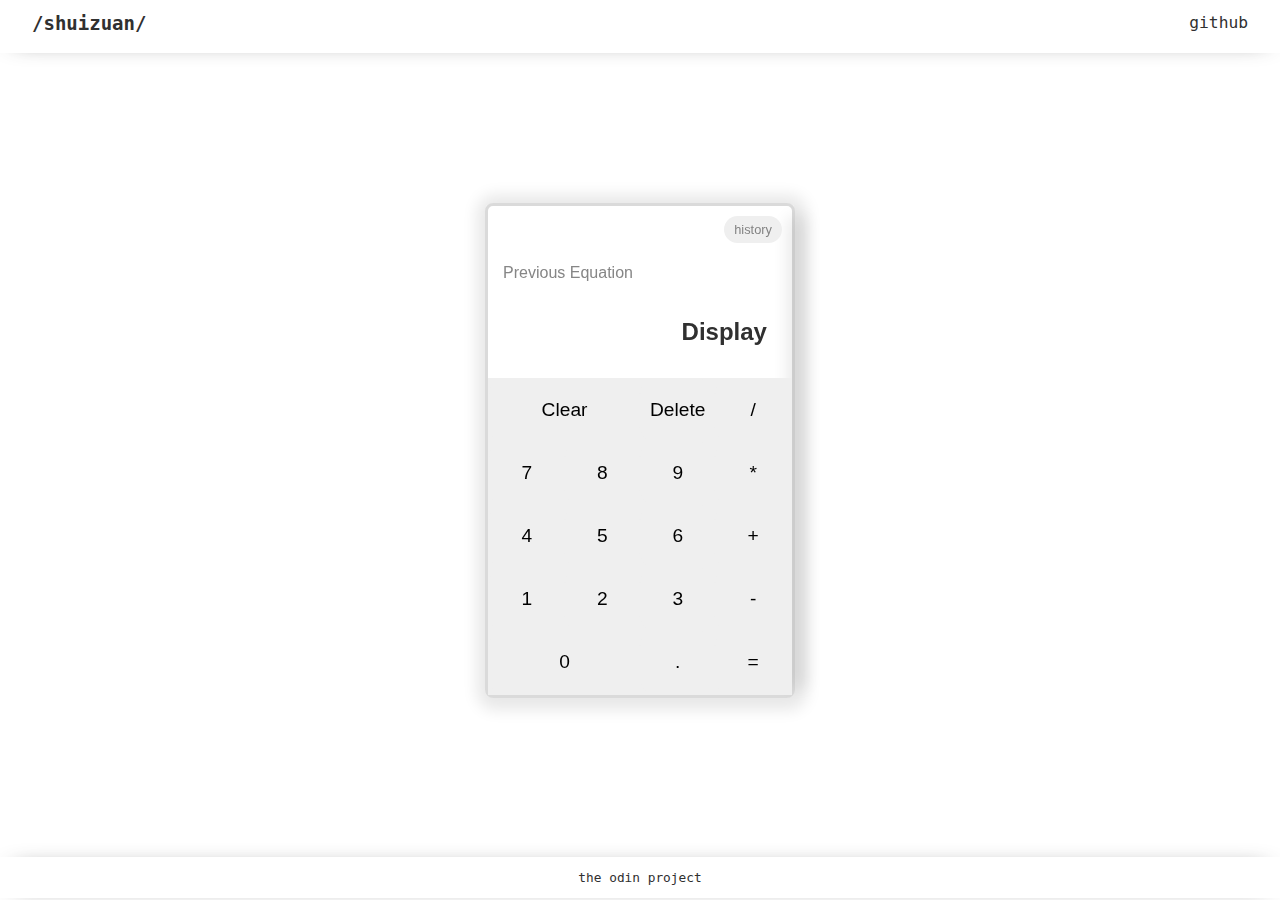
<file: calculator/index.html>
<!DOCTYPE html>
<html lang="en">
<head>
    <base href="https://shuizuan.github.io/the_odin_project/">
    <link rel="stylesheet" href="calculator/style.css">
    <script src="calculator/script.js" defer></script>
<!--     <link rel="stylesheet" href="style.css">
    <script src="script.js" defer></script> -->
    <meta charset="UTF-8">
    <meta http-equiv="X-UA-Compatible" content="IE=edge">
    <meta name="viewport" content="width=device-width, initial-scale=1.0">
    <title>Calculator</title>
</head>
<body>
<header>
    <h3>/shuizuan/</h3>
    <a href="https://github.com/shuizuan">github</a>
</header>
<main>
    <div id="calcWrap">
        <div id="displays">
            <div id="histBWrap">
                <button id="histBut">history</button>
            </div>
            <div id="prevs">
                <p id="startPrev">Previous Equation</p>
                <p id="prevDisp"></p>
            </div>
            <div id="mainDisp">
                <h6 id="start">Display</h6>
                <h6 id="dftDisp"></h6>
                <h6 id="res"></h6>
            </div>
        </div>
        <div id="buttons">
            <button value="" id="clear">Clear</button>
            <button value="" id="del">Delete</button>
            <button value="/" >/</button>
            <button value="7" >7</button>
            <button value="8" >8</button>
            <button value="9" >9</button>
            <button value="*" >*</button>
            <button value="4" >4</button>
            <button value="5" >5</button>
            <button value="6" >6</button>
            <button value="+" >+</button>
            <button value="1" >1</button>
            <button value="2" >2</button>
            <button value="3" >3</button>
            <button value="-" >-</button>
            <button value="0" id="zero">0</button>
            <button value="." >.</button>
            <button value="" id="equal" >=</button>
        </div>
    </div>
    <div id="historyWrap">
        <div id="mainHist">
        </div>
    </div>
</main>
<footer>
    <p>the odin project</p>
</footer>
</body>
</html>
</file>
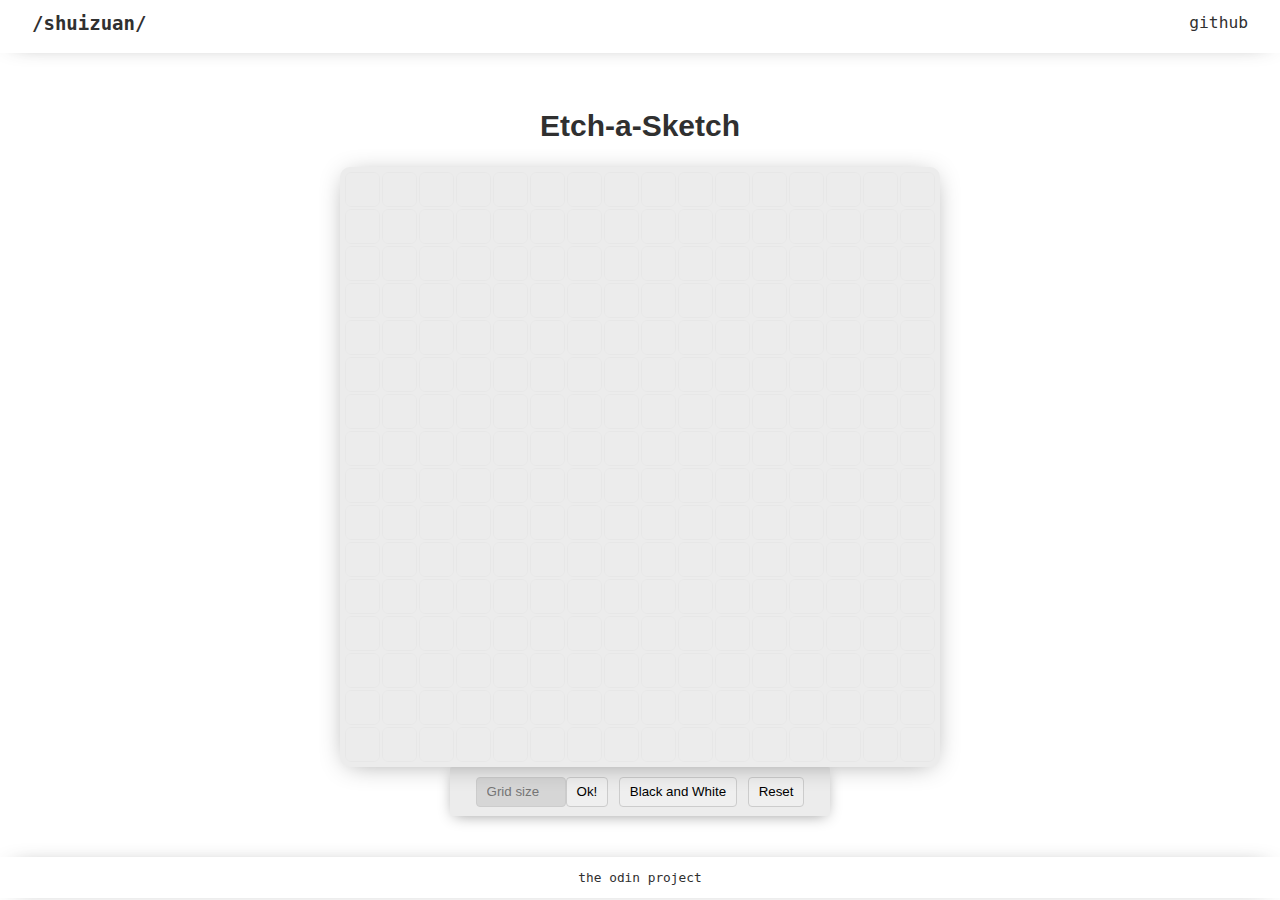
<file: etch-a-sketch/index.html>
<!DOCTYPE html>
<html lang="en">
<head>
    <base href="https://shuizuan.github.io/the_odin_project/">
    <link rel="stylesheet" href="etch-a-sketch/style.css">
    <meta charset="UTF-8">
    <meta http-equiv="X-UA-Compatible" content="IE=edge">
    <meta name="viewport" content="width=device-width, initial-scale=1.0">
    <script src="etch-a-sketch/script.js" defer></script>
    <title>Etch-a-Sketch</title>
</head>
<body>
<header>
    <h3>/shuizuan/</h3>
    <a href="https://github.com/shuizuan">github</a>
</header>
<main>
    <div id="contLimit">
        <div id="title">
            <h2>Etch-a-Sketch</h2>
        </div>
        <div id="easContainer">
            <div id="genCon">
            </div>
        </div>
        <div id="settings">
            <div id="changeGrid">
                <input id="grid"type="number" max="100" placeholder="Grid size">
                <button onclick="changeGrid()">Ok!</button>
            </div>
            <button onclick="blackWhite()">Black and White</button>
            <button onclick="resetColor()">Reset</button>
        </div>
    </div>
</main>
<footer>
    <p>the odin project</p>
</footer>
</body>
</html>
</file>
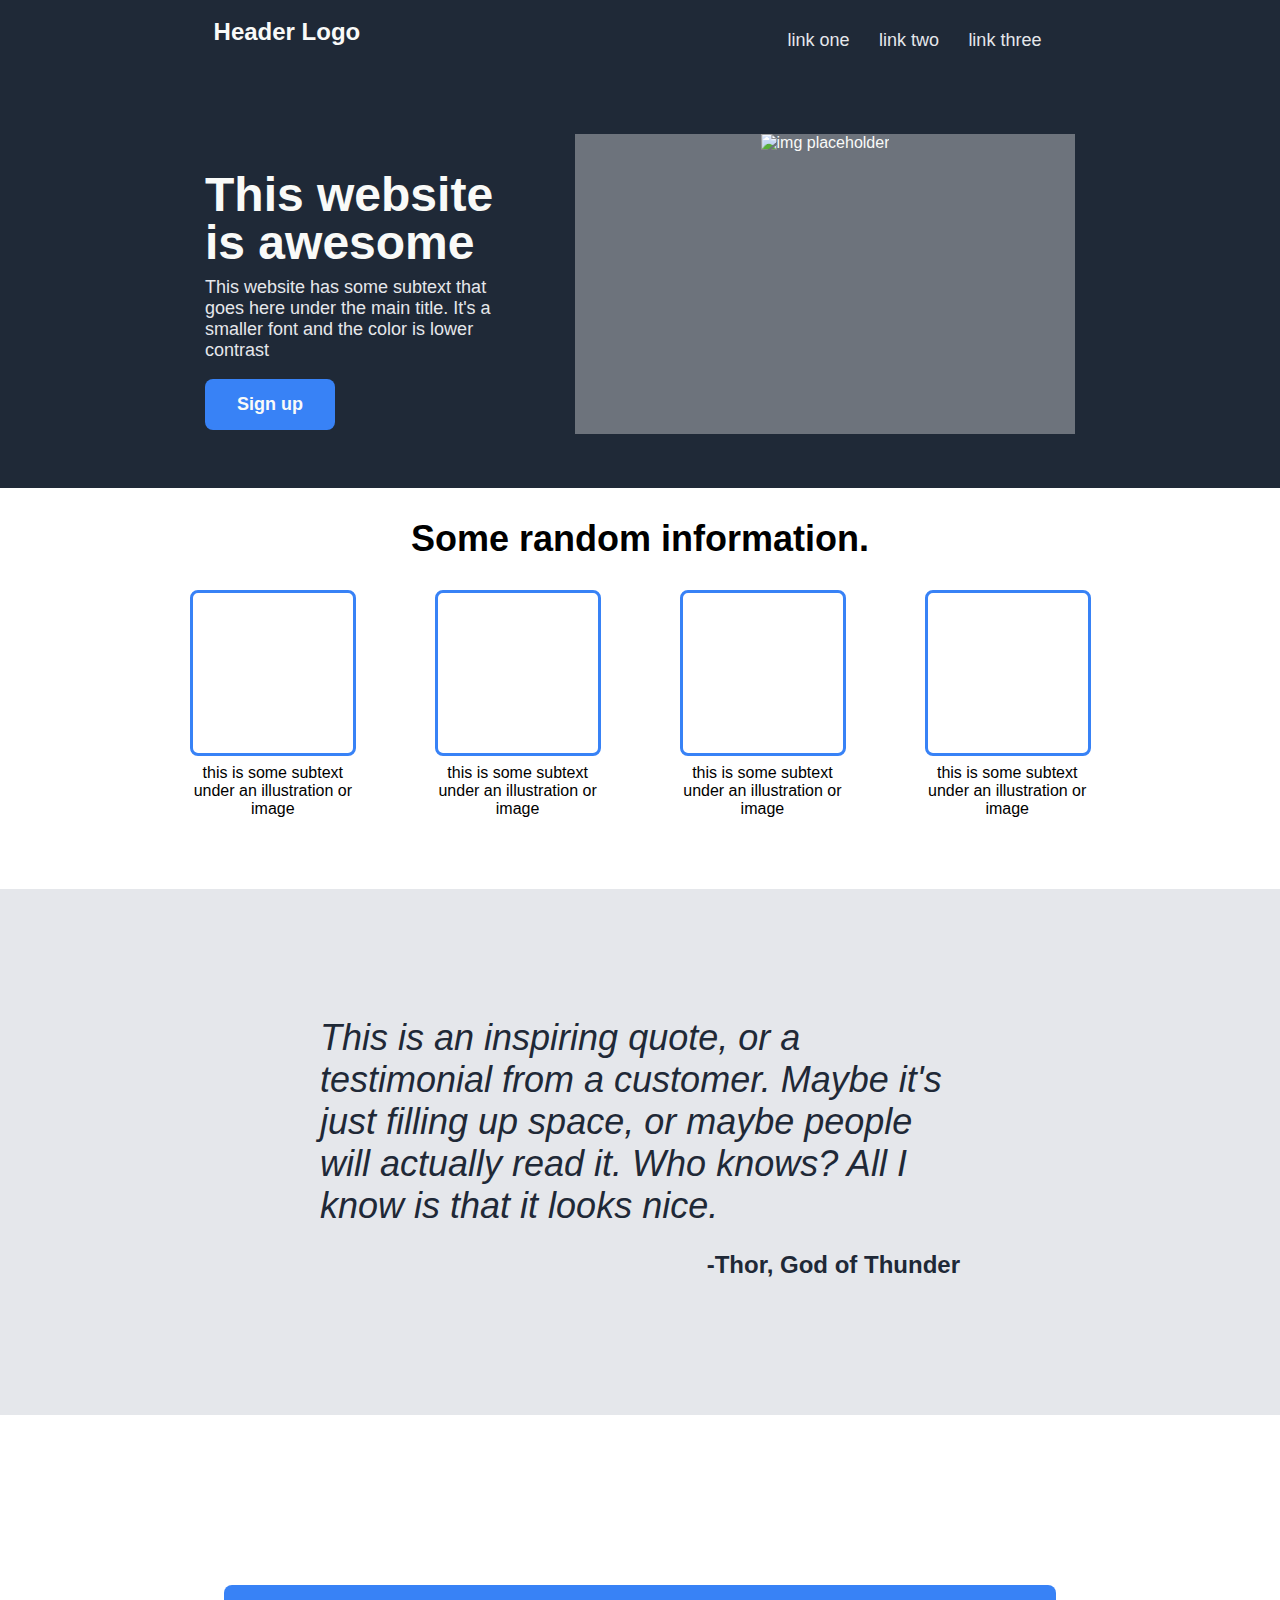
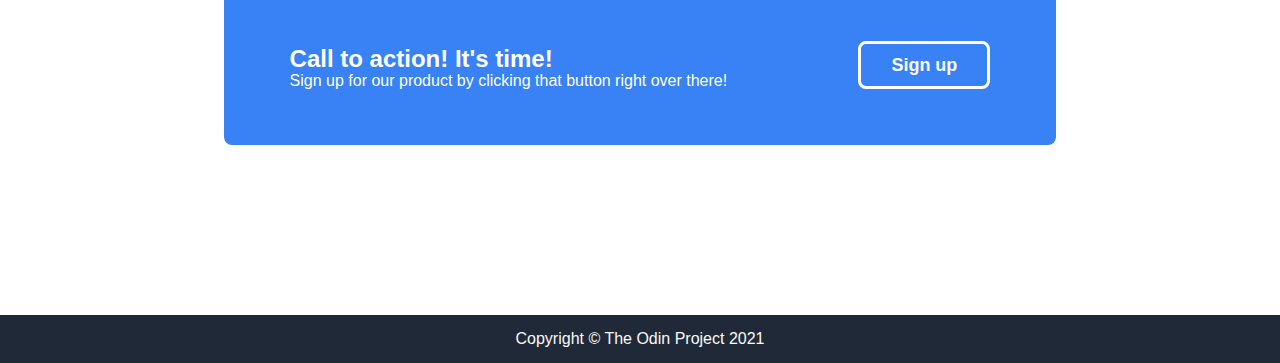
<file: landing-page/index.html>
<!DOCTYPE html>
<html lang="en">
<head>
    <base href="https://shuizuan.github.io/the_odin_project/">
    <link rel="stylesheet" href="landing-page/style.css">
    <!--<link rel="stylesheet" href="style.css">-->
    <meta charset="UTF-8">
    <meta http-equiv="X-UA-Compatible" content="IE=edge">
    <meta name="viewport" content="width=<device-width>, initial-scale=1.0">
    <title>Document</title>
</head>
<body>
    <header>
        <h1>Header Logo</h1>
        <nav>
            <a href="">link one</a>
            <a href="">link two</a>
            <a href="">link three</a>
        </nav>
    </header>
    <main>
        <div id="block-one" class="block-dark">
            <div class="block-a">
                <h1>This website is awesome</h1>
                <p>This website has some subtext that goes here under the main title. It's a smaller font and the color is lower contrast</p>
                <button type="button">Sign up</button>
            </div>
            <div class="block-b">
                <img href="" alt="img placeholder">
            </div>
        </div>
        <div id="block-two">
            <h2>Some random information.</h2>
            <div id="square-head">
                <div class="square-container">
                    <div class="square"></div>
                    <p>this is some subtext under an illustration or image</p>
                </div>
                <div class="square-container">
                    <div class="square"></div>
                    <p>this is some subtext under an illustration or image</p>
                </div>
                <div class="square-container">
                    <div class="square"></div>
                    <p>this is some subtext under an illustration or image</p>
                </div>
                <div class="square-container">
                    <div class="square"></div>
                    <p>this is some subtext under an illustration or image</p>
                </div>
            </div>
        </div>
        <div id="quote-container">
            <div id="quote-full">
                <p><i>This is an inspiring quote, or a testimonial from a customer. Maybe it's just filling up space, or maybe people will actually read it. Who knows? All I know is that it looks nice.</i></p>
                <p id="quote-name">-Thor, God of Thunder</p>
            </div>
        </div>
        <div id="block-rect">
            <div id="rect-container">
                <div>
                    <h2>Call to action! It's time!</h2>
                    <p>Sign up for our product by clicking that button right over there!</p>
                </div>
                <div>
                    <button type="button">Sign up</button>
                </div>
            </div>
        </div>
    </main>
    <footer class="block-dark">
        Copyright © The Odin Project 2021
    </footer>
</body>
</html>
</file>
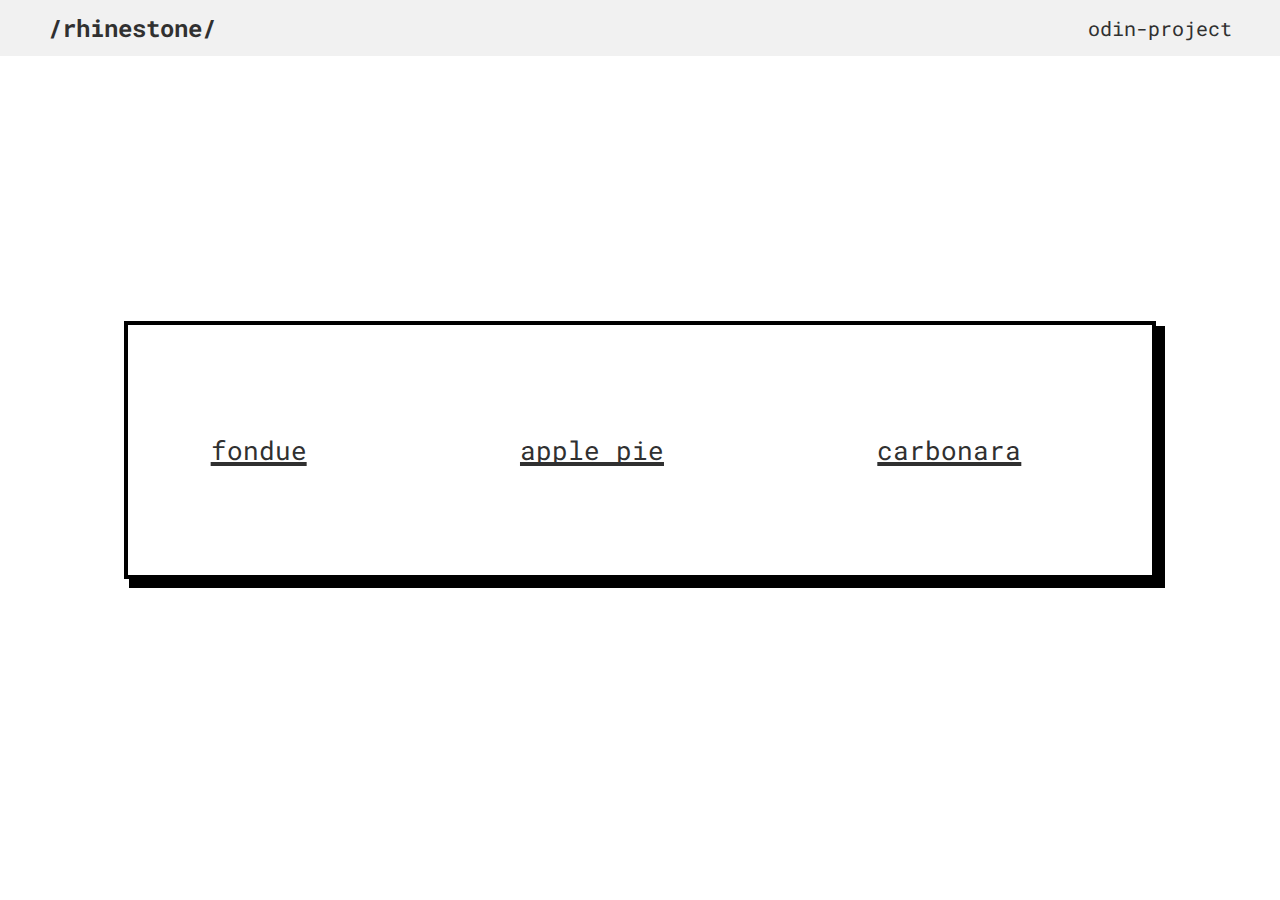
<file: odin-recipes/index.html>
<!DOCTYPE html>
<html lang="en">
<head>
    <base href="https://shuizuan.github.io/the_odin_project/">
    <link rel="stylesheet" href="odin-recipes/style.css">
    <link rel="stylesheet" href="odin-recipes/recipes/recipes.css">
    <link href="https://fonts.googleapis.com/css?family=Roboto+Mono" rel="stylesheet" type="text/css">
    <meta charset="UTF-8">
    <meta http-equiv="X-UA-Compatible" content="IE=edge">
    <meta name="viewport" content="width=device-width, initial-scale=1.0">
    <title>recipes</title>
</head>
<body>
    <div>
        <header>
            <h1>/rhinestone/</h1>
            <p>
                <a href="https://www.theodinproject.com/" target="_noblank">odin-project</a>
            </p>
        </header>
        <section id="recipes">
            <div id="recipe-block" class="box-shadow">
                    <div class="list">
                        <ul class="ul-test">
                            <li>
                                <a href="odin-recipes/recipes/fondue.html">fondue</a>
                            </li>
                            <li>
                                <a href="odin-recipes/recipes/apple-pie.html">apple pie</a>
                            </li>
                            <li>
                                <a href="odin-recipes/recipes/carbonara.html">carbonara</a>
                            </li>
                        </ul>
                    </div>
            </div>
        </section>
    </div>
</body>
</html>
</file>
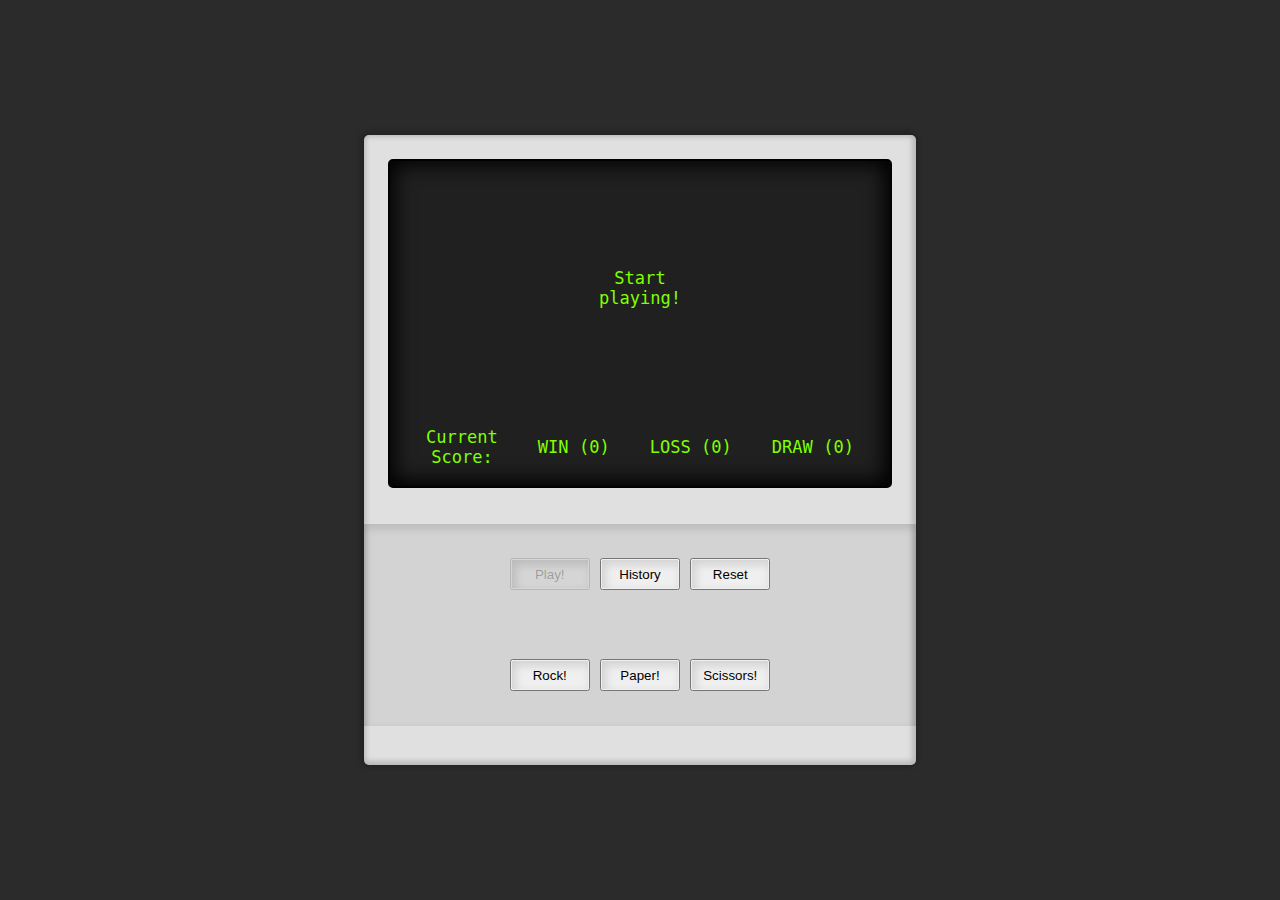
<file: project-rps/index.html>
<!DOCTYPE html>
<html lang="en">
<head>
    <base href="https://shuizuan.github.io/the_odin_project/">
    <link rel="stylesheet" href="project-rps/style.css">
    <meta charset="UTF-8">
    <meta http-equiv="X-UA-Compatible" content="IE=edge">
    <meta name="viewport" content="width=device-width, initial-scale=1.0">
    <title>Rock, Paper, Scissors!</title>
</head>
<body>
    <div>
        <div class="mainContainer">
            <button class="topButtons" id="turbo" onclick="turbo();">turbo</button>
            <div class="fullContent">
                <div id="talkContainer">
                    <div id="mainPlay">
                        <span id="botThink">Start <br>playing!</span><span id="botTalk"></span>
                        <span id="resultText"></span>
                    </div>
                    <div id="roundStats">
                        <div id="roundStatsP">
                            <p> Current <br>Score: </p>
                        </div>
                        <div>
                            <p>WIN (<span id="winText">0</span>)</p>
                        </div>
                        <div>
                            <p>LOSS (<span id="lossText">0</span>)</p>
                        </div>
                        <div>
                            <p>DRAW (<span id="drawText">0</span>)</p>
                        </div>
                    </div>
                        <div class="blackScreen" id="history"></div>
                    
                </div>
                <div id="allButtons">
                    <div id="rowOne">
                        <div class="buttonContainer">
                            <button class="topButtons" id="playButton" onclick="togglePlay(), enableToggle()">Play!</button>
                            <button class="topButtons" id="historyButton" onclick="toggleHistory(), disableToggle()">History</button>
                            <button class="topButtons" id="resetScore" onclick="roundHistory(), disableToggle()">Reset</button>
                            
                        </div>              
                    </div>
                    <div id="game">
                        <div class="content">
                            <div class="buttonContainer">
                                <button class="rpsButtons" id="rock" onclick="setRock();timeoutWrapper()">Rock!</button>
                                <button class="rpsButtons" id="paper" onclick="setPaper();timeoutWrapper()">Paper!</button>
                                <button class="rpsButtons" id="scissors" onclick="setScissors();timeoutWrapper()">Scissors!</button>
                            </div>
                        </div>
                    </div>
                </div>
            </div>
        </div>
    </div>
<script src="project-rps/script.js"></script>
</body>
</html>
</file>
<file: calculator/style.css>
body {
    background-color: #fff;
    color: #303030;
    font-family: Helvetica;
    font-size: 1.25em;
    margin: 0px; padding: 0px;
    height:100%; width:100%;
    display:grid;
    grid-template: 5vh 90vh 5vh / 5vw 90vw 5vw;
    align-items: center;
}

header,footer {
    box-shadow: 0 0 25px -15px #000000cc ;
    font-family:monospace;
    padding: 0 2rem;
    display:flex;
    justify-content: space-between;
    align-items: center;
}

header {
    grid-area: 1 / 1 / 1 / 4;
}
footer {
    grid-area: 3 / 1 / 3 / 4;
    font-size:0.8rem;
    justify-content: center;
}

a {
    color: #303030;
    text-decoration: none;
}

main {
    grid-area: 2 / 2 / 3 / 3;
    padding: 0 0;
    display:flex;
    justify-self: center;
    align-items: center;
}

button {
    background-color: #efefef;
    border: 0px solid #ccc;
    box-sizing: border-box;
    border-radius: 15px;
    font-size: 1.2rem;
    padding: .4rem 10px;
    margin: 0px 0px;
}

button:hover {
    background-color: #e7e7e7;
    transition: 0.3s;
}

button:active {
    box-shadow: -2px -2px 50px 1px #00000018 inset;
}

/* Modify */

#calcWrap {
    border: 3px solid #00000025;
    box-shadow: 2px 2px 15px 10px #00000018;
    border-radius: 8px ;
    z-index:2;
}

#histBWrap {
    display:flex;
    justify-content: flex-end
}

#histBut {
    color:#838383;
    font-size: 0.8rem;
    text-align: right;
    margin: 10px 10px;
}

#histBut:hover {
    color: #000;
}

#histBut:active {
    box-shadow: 0px 0px 10px 1px #00000015;
}

#prevs {
    height: 40px;
    width:fit-content;
    display:flex;
    align-items: center;
}

#prevDisp, #startPrev {
    color: #868686;
    font-size: 1rem;
    text-align: left;
    margin: 0 10px;
}

#startPrev {
    margin: 0 15px;
}

#dftDisp,#start {
    font-size: 1.5rem;
    text-align: right;
    margin: 25px 25px;
}

#buttons {
    background-color: #efefef ;
    grid-template: 1fr 1fr 1fr 1fr  1fr/ 1fr 1fr 1fr 1fr;
    height: 35vh;
    padding: 1px;
    display:grid;
}

#clear {
    grid-area: 1 / 1 / 2 / 3;
}

#zero {
    grid-area: 5 / 1 / 5 / 3
}

#historyWrap {
    background-color:#efefef;
    box-shadow: 2px 2px 15px 10px #00000015;
    border: 1px solid #00000025 inset;
    border-radius: 8px ;
    transition: 0.3s;
    height:450px;
    width:0px;
    display:grid;
    overflow:auto;
}

#historyWrap #mainHist {
    color: #868686;
    font-size: 1rem;
    margin: 50px 20px;
}

#mainHist div {
    text-align: left;
    margin: 20px 10px;
}
</file>
<file: landing-page/style.css>
body {
    font-family: "Helvetica Neue", "Open Sans", Helvetica, Arial, sans-serif;
    margin: 0px; padding: 0px;
    overflow-x:hidden;
}

#block-one button {
    background-color: #3882f6;
    padding: 15px 32px;
    text-align: center;
    border-radius: 8px;
    transition-duration: 0.4s;
    color:#F9FAF8;
    cursor: not-allowed;
    border: none;
    font-size: 18px;
    font-weight: 600;
}

button:hover {
    background-color: #224f97;
}

header {
    background-color: #1F2937;
    color: #F9FAF8;
    display:flex;
    justify-content: space-around;
    align-items: center;
    line-height: 4rem;
}
header h1 {
    margin-top: 0px;
    font-size: 24px;
    font-weight: 900;
}

header nav  a{
    color: #E5E7EB;
    font-size: 18px;
    text-decoration: none;
    margin-right: 25px;
}

main {
    display:flex;
    flex-flow: column wrap;
}

.block-dark {
    background-color: #1F2937;
    color: #F9FAF8;
}

#block-one {
    display:flex;
    flex: 0 1 100px;
    flex-flow: row wrap;
    align-items: center;
    justify-content: center;
    padding: 6vh 0;
}

#block-one h1 {
    font-size: 48px;
    line-height: 3rem;
    margin-bottom: -.5rem;
}

#block-one p {
    font-size: 18px;
    color: #E5E7EB;
}

.block-a {
    width: 25vw;
}

.block-b {
    margin-left: 50px;
    width: 500px;
    height: 300px;
    background-color: rgba(255, 255, 255, 0.349);
    text-align: center;
}

#block-two {
    display:grid;
    grid-template: .5fr 1fr .2fr / 1fr ;
    text-align: center;
}

#block-two h2 {
    font-size: 36px;
    font-weight: 800;
}

.square-container {
    width:10.3rem;
    text-align: center;
}

.square-container p {
    margin:0.5rem 0;
}

.square {
    width: 10rem; height: 10rem;
    border: #3882f6 solid;
    border-radius: 8px;
}

#square-head {
    display:flex;
    justify-content: center;
    gap: 5rem;
}

#quote-container {
    background-color: #E5E7EB;
    color: #1F2937;
    display:flex;
    justify-content: center;
}

#quote-container i{
    font-size: 36px;
    font-weight: 200;
}

#quote-full {
    width: 50vw;
    padding: 7rem 0;
}

#quote-name {
    text-align: right;
    font-weight: 700;
    font-size: 1.5rem;
}

#block-rect {
    height: 500px;
    display:flex;
    justify-content: space-around;
    align-items: center;
}

#rect-container {
    display:flex;
    background-color: #3882f6;
    color:#fff;
    height: 10rem;
    width: 65vw;
    border-radius: 8px;
    justify-content: space-around;
    align-items: center;
}

#rect-container div {
    padding: 0 3rem;
}

#rect-container p {
    margin-top: -1.3rem;
}

#rect-container button {
    background-color: #3882f6;
    padding: 0 30px;
    text-align: center;
    border-radius: 8px;
    transition-duration: 0.4s;
    color:#F9FAF8;
    cursor: not-allowed;
    border: solid #fff;
    font-size: 18px;
    font-weight: 600;
    height: 3rem;
}

footer {
    text-align: center;
    line-height: 3rem;
}


@media (max-width:950px) {
    #rect-container {
        width: 100vw;
        height: 100%;
        flex-flow: column wrap;
        border-radius: 0;
    }
    #rect-container div {
        padding: 0 0.3rem;
        text-align: center;
    }
    #block-rect {
        height:250px;
    }
    #quote-full {
        padding: 10% 10%;
        width: auto;
    }
    #quote-container i {
        font-size: 1.25rem;
    }
    #quote-name {
        font-size: 1rem;
    }
    #block-one {
        flex-flow: column wrap;
        padding: 10% 0;
    }
    #block-one h1 {
        font-size:40px;
    }
    .block-a {
        width:100vw;
        text-align: center;
    }
    .block-a h1,p {
        padding: 0 10%;
    }
    .block-b {
        display: none;
    }
    header {
        flex-flow: column wrap;
    }
    header h1 {
        line-height: 5rem;
    }
    header nav {
        display: flex;
        flex-flow: row nowrap;
        gap: 2rem;
    }
    header nav a{
        line-height: 1rem;
        margin-right: 0;
    }
    #square-head {
        gap: .5rem;
        flex-flow: row wrap;
        align-items: center;
    }
    #block-two {
        grid-template: unset;
    }
}
</file>
